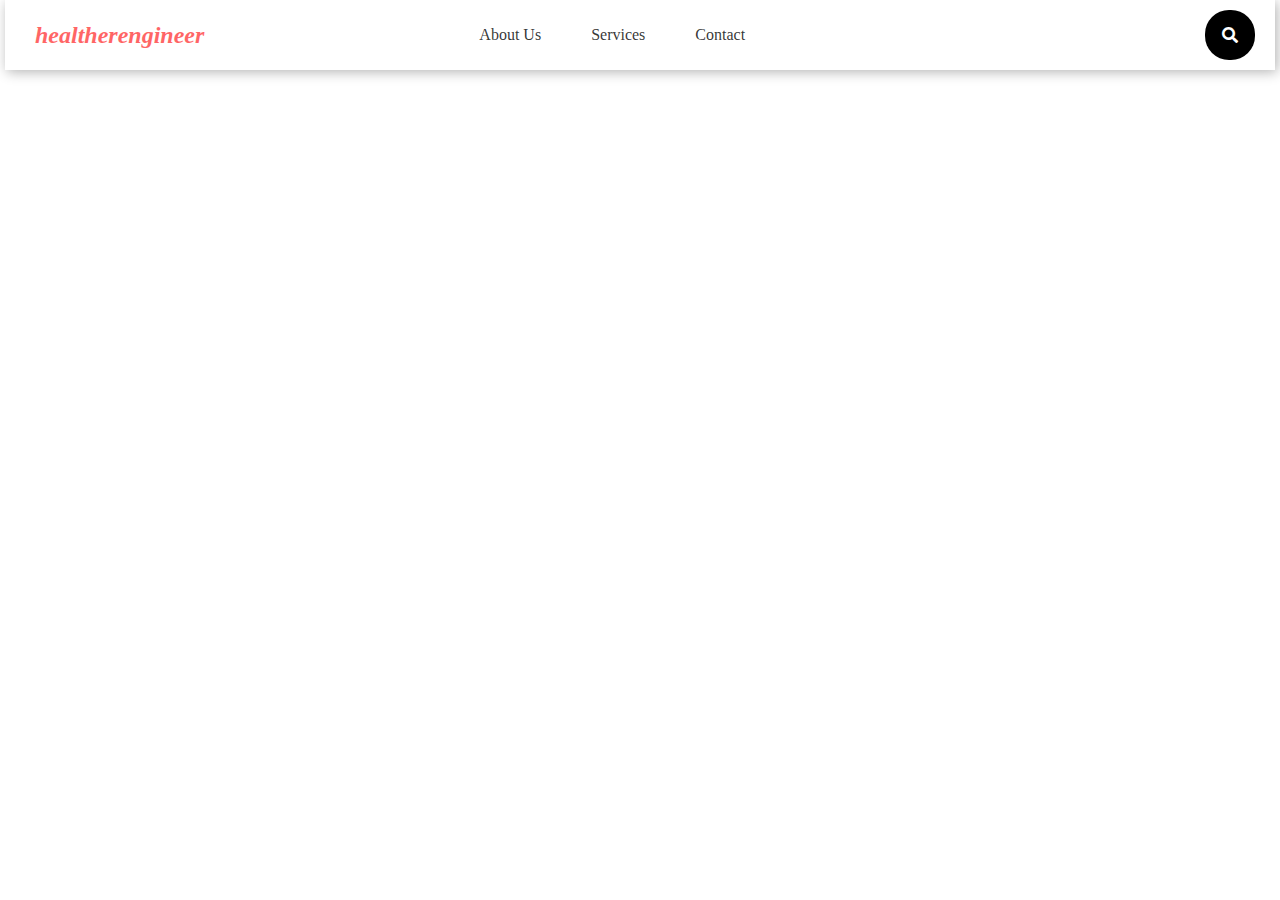
<file: NavBarEdited.html>
<!DOCTYPE html>
<html lang="en">
<head>
    <meta charset="UTF-8">
    <meta http-equiv="X-UA-Compatible" content="IE=edge">
    <meta name="viewport" content="width=device-width, initial-scale=1.0">
    <title>Document</title>
    <link rel="stylesheet" href="https://cdnjs.cloudflare.com/ajax/libs/font-awesome/5.15.4/css/all.min.css">
    <style>
        
        *{
            margin: 0px;
            padding: 0px;
            box-sizing: border-box;
        }
        .container{
            margin: 5px;
            margin-top: 0px;
            display: flex;
            flex-direction: row;
            justify-content: space-between;
            align-items: center;
            background-color: #FFFFFF;
            text-align: center;
            padding: 10px;
            box-shadow:2px 2px 12px rgba(0,0,0,0.3);

        }
        .logoandlinks{
            display: flex;
            margin-left: 20px;
            align-items: center;
        }
        .logo{
            margin-right: 250px;
            color: red;
            opacity: 0.6;
          
           
        }
        .links ul {
            display: flex;
            justify-content: space-between;
        }
        .links ul li{
            list-style: none;
            margin: 10px;
        }
        .links ul li a{
            text-decoration: none;
            padding: 15px;
            color: rgba(0,0,0,0.8);
        }
        .links ul li a:hover{
            background: #a6a6a6;
      
       
   
        }
        .searchbar{
            font-size: 1rem;
            margin-right: 10px;
            background: #000;
            color: azure;
            padding: 5px;
            border-radius: 24px;
        }
        .search_input{
    color: white;
    border: 0;
    outline: 0;
    background: none;
    width: 0;
    caret-color:transparent;
    line-height: 40px;
    transition: width 0.4s linear;
    }
    
    /* searchbar hover olduğunda search input bu özellikleri alsın */
    .searchbar:hover > .search_input{
    padding: 0 5px;
    width: 130px;
    /* caret color sets color of the insertion caret (imleç) */
    caret-color:#2ed573;
    transition: width 0.4s linear;
    }
    /* searchbar hover olduğunda search ico bu özellikleri alsın */

    .searchbar:hover > .search_icon{
    background: #2ed573;
    color: black;
    }

    .search_icon{
    height: 40px;
    width: 40px;
    float: right;
    display: flex;
    justify-content: center;
    align-items: center;
    border-radius: 50%;
    color:#fff;
    text-decoration:none;
    transition:0.4s;  
    }
    @media(max-width:768px){
        .container{
            flex-direction: column;
           font-size: 1.5rem;
         
        }
        .logo{
            margin: 0;
        }
        .links{
            overflow: hidden;
        }
        .links ul li a{
            padding: 0px;
        }
        .logoandlinks{
            flex-direction: column;
          
        }

    }
    </style>
</head>
<body>
    
    <div class="container">
        <div class="logoandlinks">
            <div class="logo">
                <h2 style="font-style: italic;">healtherengineer</h2>
            </div>
            
            <div class="links">
                <ul>
                    <li> <a href="#"> About Us</a></li>
                    <li> <a href="#"> Services</a></li>
                    <li> <a href="#" data-toggle="dropdown"> Contact</a></li>
                </ul>
            </div>
    
        </div>

        
        <div class="searchbar">
            <input type="text" class="search_input" placeholder="Search...">
            <a href="#" class="search_icon"> <i class="fas fa-search"></i></a>
           
        </div>


    </div>

</body>
</html>
</file>
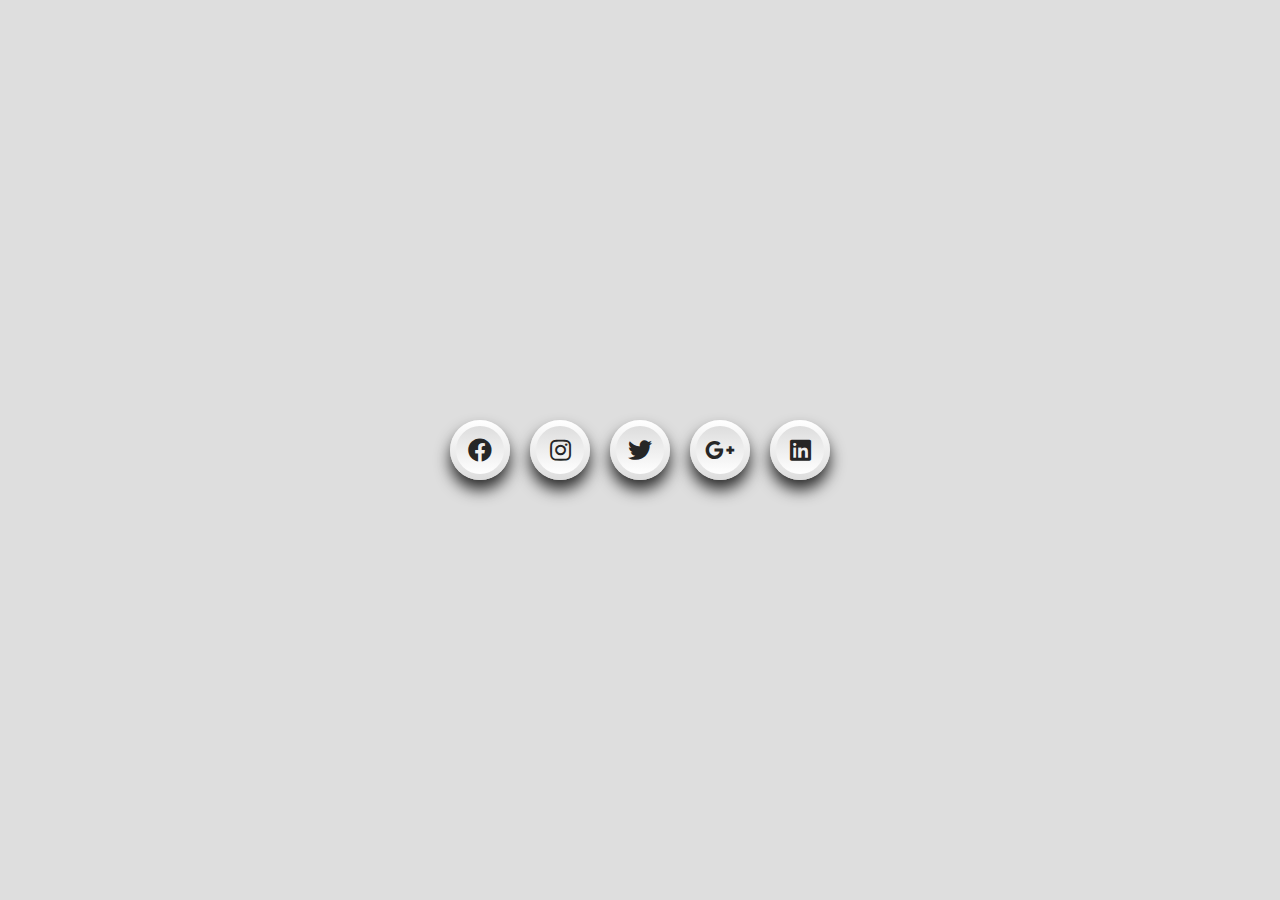
<file: Social Media Icons.html>
<!DOCTYPE html>
<html lang="en">

<head>
    <meta charset="UTF-8">
    <meta http-equiv="X-UA-Compatible" content="IE=edge">
    <meta name="viewport" content="width=device-width, initial-scale=1.0">
    <title>Social Media Icons</title>
    <link rel="stylesheet" href="https://cdnjs.cloudflare.com/ajax/libs/font-awesome/5.15.3/css/all.min.css">

    <style>
        * {
            margin: 0;
            padding: 0;
            background-color: #dedede;
        }

        ul {
            position: absolute;
            top: 50%;
            left: 50%;
            transform: translate(-50%, -50%);
            margin: 0;
            padding: 0;
            display: flex;

        }

        ul li {
            list-style: none;
        }

        ul li a {
            position: relative;
            width: 60px;
            height: 60px;
            /* display block yapınca width height verdik ve kare görünüm elde ettik. */
            display: block;
            text-align: center;
            margin: 0 10px;
            border-radius: 50%;
            padding: 6px;
            box-sizing: border-box;
            text-decoration: none;
            box-shadow: 0 10px 15px rgba(0, 0, 0, 0.8);
            background: linear-gradient(0deg, #ddd, #fff);
            transition: .5s;
        }

        ul li a:hover {
            box-shadow: 0 2px 5px rgba(0, 0, 0, 0.3);
            margin: 0px;

        }

        ul li a .fab {
            width: 100%;
            height: 100%;
            display: block;
            background: linear-gradient(0deg, #fff, #ddd);
            border-radius: 50%;
            line-height: calc(60px - 12px);
            font-size: 24px;
            color: #262626;
            transition: .5s;
        }

        ul li:nth-child(1) a:hover .fab {
            color: #3b5998;
        }

        ul li:nth-child(3) a:hover .fab {
            color: #00aced;
        }

        ul li:nth-child(2) a:hover .fab {
            color: #dd4b39;
        }

        ul li:nth-child(5) a:hover .fab {
            color: #007bb6;
        }

        ul li:nth-child(4) a:hover .fab {
            color: #e4405f;
        }
    </style>


</head>

<body>

    <ul>
        <li><a href="#"> <i class="fab fa-facebook" aria-hidden="true"> </i></a></li>
        <li><a href="#"> <i class="fab fa-instagram" aria-hidden="true"> </i></a></li>
        <li><a href="#"> <i class="fab fa-twitter" aria-hidden="true"> </i></a></li>
        <li><a href="#"> <i class="fab fa-google-plus-g" aria-hidden="true"> </i></a></li>
        <li><a href="#"> <i class="fab fa-linkedin" aria-hidden="true"> </i></a></li>
    </ul>


</body>

</html>
</file>
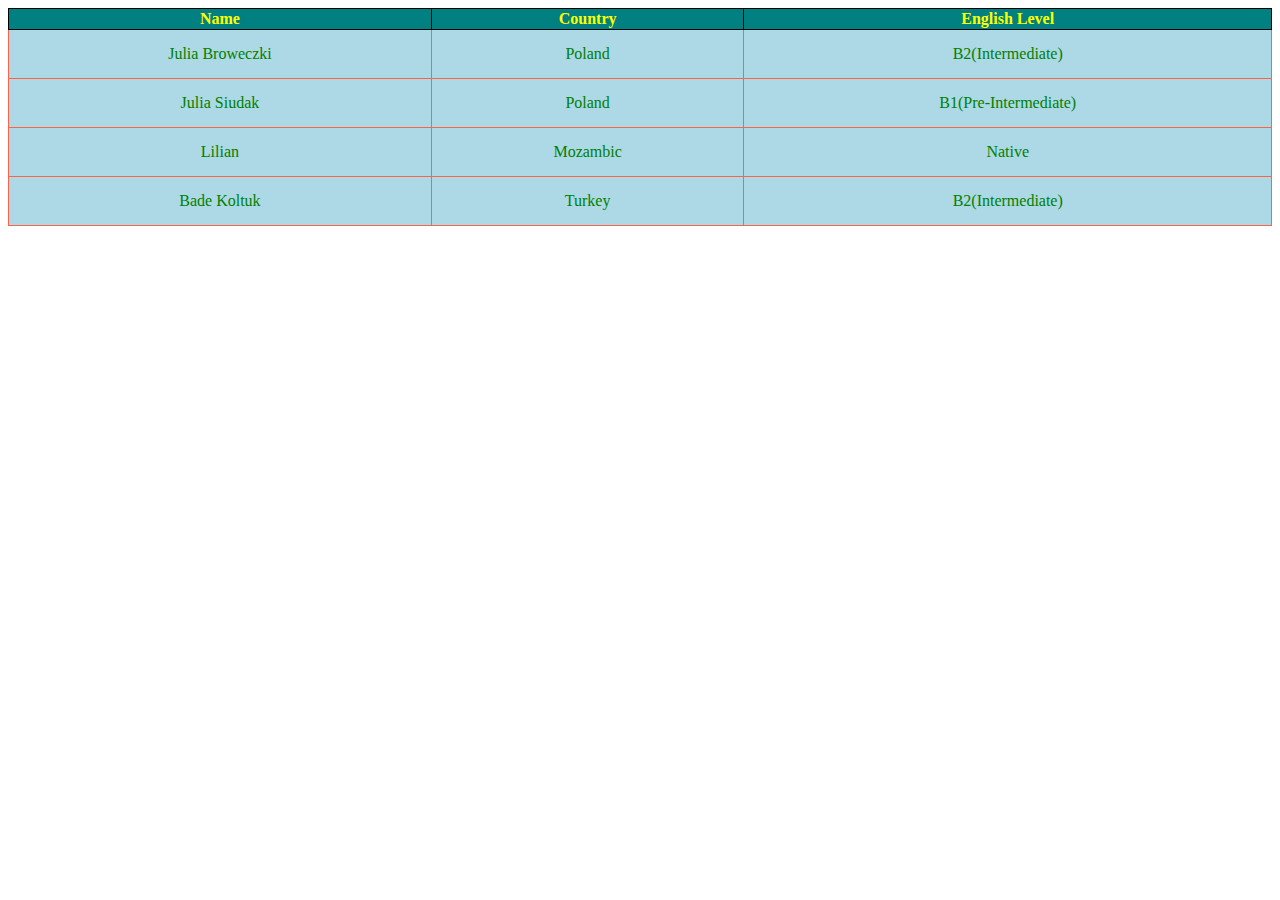
<file: Table Example.html>
<!DOCTYPE html>
<html lang="en">

<head>
    <meta charset="UTF-8">
    <meta http-equiv="X-UA-Compatible" content="IE=edge">
    <meta name="viewport" content="width=device-width, initial-scale=1.0">
    <title>Table Example</title>
</head>

<body>
<style>
    table{
        height: 100%;
        width: 100%;
    }
    table,tr,td,th{
      border: 1px solid black;
      border-collapse: collapse;
      text-align: center;
      
  }
table thead tr th{
    border-collapse: collapse;
    color: yellow;
    background-color: teal;
  
}
tr th:hover{
    background-color: yellow;
    color: teal;
}
tr td{
    border: 1px solid tomato;
    text-align: center;
    padding: 15px;
    color: green;
    background-color: lightblue;
    
} 
 tr td:hover{
    color: lightblue;
    background-color: green;
}
tbody tr td:hover {
    color: lightblue;
    background-color: green;
}



</style>
    <table>

        <thead>
            <tr>
                <th>Name</th>
                <th>Country</th>
                <th>English Level</th>
            </tr>
        </thead>

        <tbody>
           <tr class="row">
               <td>Julia Broweczki</td>
               <td>Poland</td>
               <td>B2(Intermediate)</td>
           </tr>
           <tr class="row">
            <td>Julia Siudak</td>
            <td>Poland</td>
            <td>B1(Pre-Intermediate)</td>
        </tr>
        <tr class="row">
            <td>Lilian</td>
            <td>Mozambic</td>
            <td>Native</td>
        </tr>
        <tr class="row">
            <td>Bade Koltuk</td>
            <td>Turkey</td>
            <td>B2(Intermediate)</td>
        </tr>


        </tbody>

    </table>


</body>

</html>
</file>
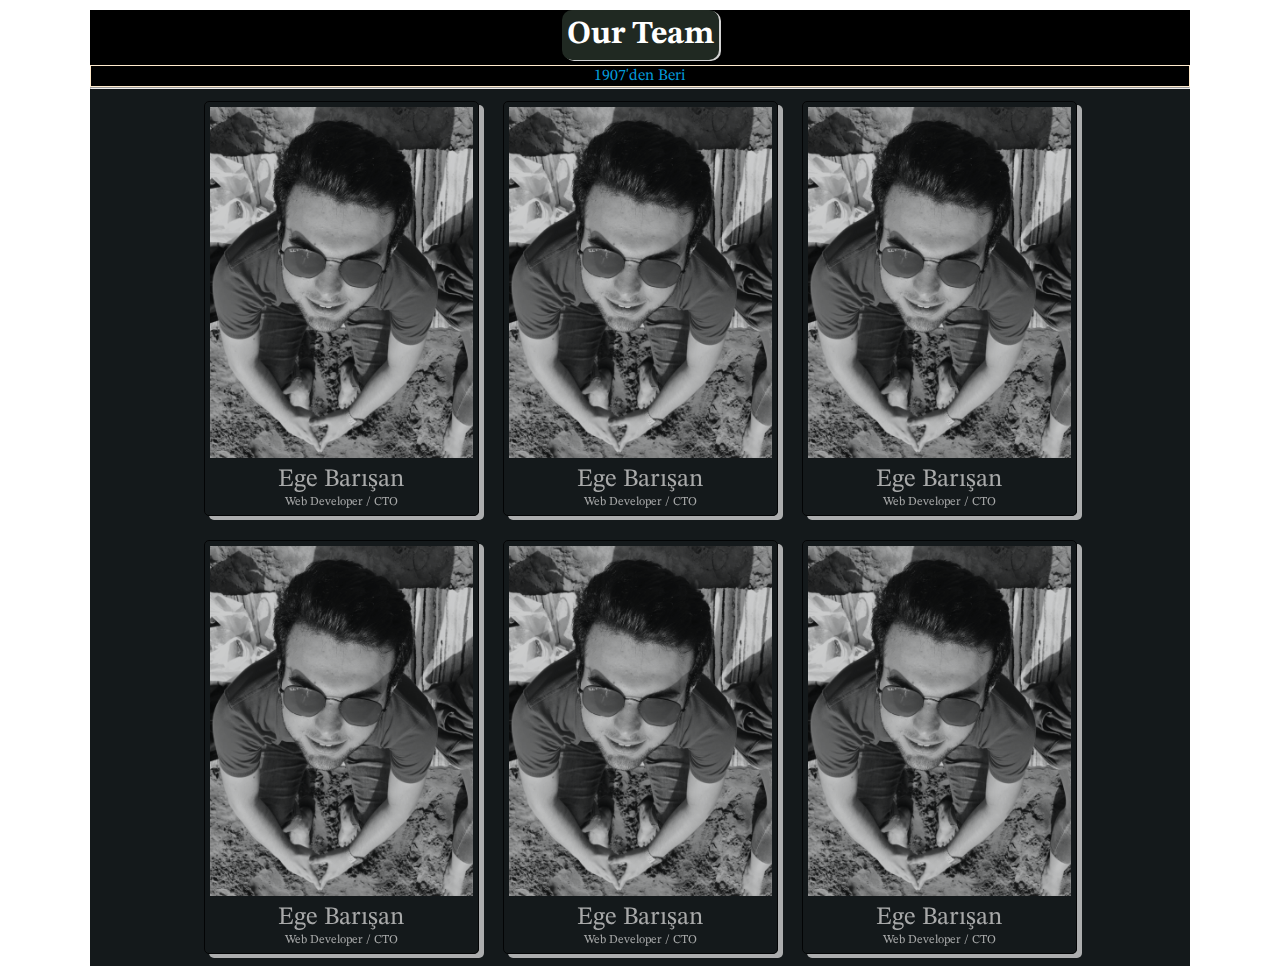
<file: Card Project/CardMiniProjectEdited.html>
<!DOCTYPE html>
<html lang="en">
<head>
    <meta charset="UTF-8">
    <meta http-equiv="X-UA-Compatible" content="IE=edge">
    <meta name="viewport" content="width=device-width, initial-scale=1.0">
    <title>Card Project</title>


    <style>
        @import url('https://fonts.googleapis.com/css2?family=STIX+Two+Text&display=swap');
        *{
            margin: 0;
            padding: 0;
            box-sizing: border-box;
            
        }
        .fb{
            color: #039bda;
            border: 1px solid blanchedalmond;
           

        }
        .container{
            max-width: 1100px;
            margin: 10px auto;
            font-family: 'STIX Two Text', serif;
            color: rgb(205, 205, 205);

        }
        .main-title{
            display: inline-block;
            padding:5px;
            background-color: rgb(32, 41, 34);
            border-radius: 10px;
            box-shadow: 2px 1px lightgray;
            margin-bottom: 5px;
        }
        .cards{
            display: flex;
            flex-direction: row;
            flex-wrap: wrap;
            width: 100%;
           justify-content: center;
           background-color: #14191B;
            
        }
        .card{
            width:25%;
            height: 50%;
            display: flex;
            flex-direction: column;
            margin: 12px;
            border: 1px solid black;
            padding: 5px;
            border-radius: 5px;
            box-shadow: 5px 4px lightgray;
            opacity: 0.8;
        }
        .card:hover{
            opacity: 1;
            
        }
      
        .card-title{
            text-align: center;
            font-size: 25px;
        }
        .description{
            text-align: center;
            font-size: 12px;
        }
        
        .main-title2{
            text-align: center;
            color: white;
            background:  #000; 
           
        }
        img{
            filter: grayscale(100%);
        }
        img:hover{
            filter: grayscale(0%);
            transition-delay:  0.1s;
     
        }
        @media(max-width:768px){
            .card{
                width: 50%;
                margin: 0;
            }
         

        }
        @media(max-width:500px){
            .card{
                width: 100%;
                margin: 0;
             
            }
           


        }
        
    </style>

</head>
<body>
    <div class="container">
<div class="main-title2">
    <h1 class="main-title">Our Team</h1>
    <p class="fb">1907'den Beri</p>
</div>
        
        <hr>
        <div class="cards">

            <div class="card">
                <div class="image">
                    <img src="glasses_photo.jpg" alt="photo" width="100%">
                </div>
                <div class="card-title"> 
                    Ege Barışan
                </div>
                <p class="description">
                   Web Developer / CTO
                </p>

            </div>

            <div class="card">
                <div class="image">
                    <img src="glasses_photo.jpg" alt="photo" width="100%">
                </div>
                <div class="card-title"> 
                    Ege Barışan
                </div>
                <p class="description">
                   Web Developer / CTO
                </p>

            </div>

            <div class="card">
                <div class="image">
                    <img src="glasses_photo.jpg" alt="photo" width="100%">
                </div>
                <div class="card-title"> 
                    Ege Barışan
                </div>
                <p class="description">
                   Web Developer / CTO
                </p>

            </div>

            <div class="card">
                <div class="image">
                    <img src="glasses_photo.jpg" alt="photo" width="100%">
                </div>
                <div class="card-title"> 
                    Ege Barışan
                </div>
                <p class="description">
                   Web Developer / CTO
                </p>

            </div>
            <div class="card">
                <div class="image">
                    <img src="glasses_photo.jpg" alt="photo" width="100%">
                </div>
                <div class="card-title"> 
                    Ege Barışan
                </div>
                <p class="description">
                   Web Developer / CTO
                </p>

            </div>
            <div class="card">
                <div class="image">
                    <img src="glasses_photo.jpg" alt="photo" width="100%">
                </div>
                <div class="card-title"> 
                    Ege Barışan
                </div>
                <p class="description">
                   Web Developer / CTO
                </p>

            </div>

        </div>



    </div>


</body>
</html>
</file>
